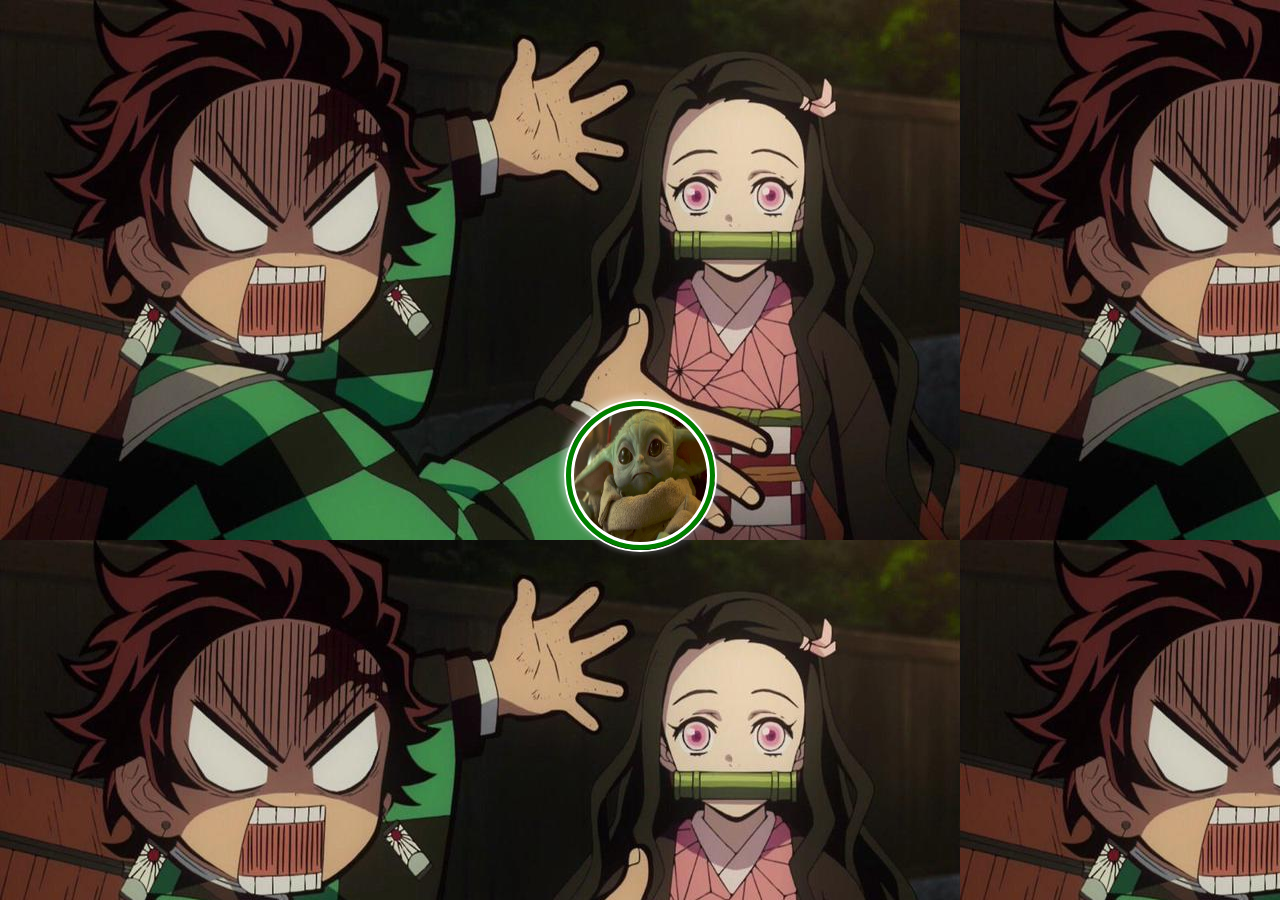
<file: profile.html>
<!DOCTYPE html>
<html>
<head>
    <title>profile</title>
    <link rel="stylesheet" href="./profile.css">
    <style>
    body{
        display:flex;
        justify-content: center;
        align-items: center;
        height: 100vh;
        width: 100vw;
        margin: 0px;
        background-image: url("images/demonslayer.jpg");
    }
</style>
</head>
<body>
    <center>
        <div class= "box">
            <img src="images/baby_yoda.jpeg"></image>
            <input type="file" name="" id="file" accept="image/*">
            <label for="file">Edit Pic</label>
            <input type="text" name="" placeholder="User Name">
            <input type="email" name="" placeholder="Email ID">
            <input type="text" name="" placeholder="Phone Number">
            <input type="text" name="" placeholder="Date of Birth">
            <input type="text" name="" placeholder="Gender">
            <button style="float: left;margin: 10px 0 0 18.2%;">Cancel</button>"
            <button style="float: right;margin: 10px 18.2% 0 0;">Done</button>"
            <a href="index.html" class="badge badge-secondary py-1 w-100">Click For Home</a>
        </div>
    </center>
</file>
<file: profile.css>
body{
background-color:#5D4954;
}
*:focus{
outline: none;
}
.box{
box-sizing: border-box;
width: 153px;
height: 153px;
border:2px solid white;
box-shadow: -3px -3px 7px #ffffff73,
3px 3px 5px rgba(94,104,121,0.288);
border-radius: 50%;
background-color:transparent;
margin-top: 50px;
overflow: hidden;
transition: all 1s;
}
.box:hover{
width: 360px;
height: 600px;
border-radius: 5px;
}
img{
box-sizing: border-box;
width:149px;
height:149px;
border-radius:50%;
margin:0;
border:5px solid green;
padding: 3px;
background-color: white;
overflow: hidden;
transition: all 1s;

}
.box:hover img{
width: 100px;
height: 100px;
margin:20px 35% ;
}
hr{
width:500px;
line-height:20px;
margin:10px 10px 10px 10px;
}
input[type="text"],
input[type="email"],
input[type="number"] {
display: block;
box-sizing: border-box;
color: black;
margin-bottom: 30px;
padding: 4px;
width: 220px;
height: 32px;
border: none;
border-bottom: 1px solid green;
font-family: 'Roboto', sans-serif;
font-weight: 400;
font-size: 15px;
transition: 0.2s ease;
background: none;
}
input[type="text"]{
margin-top: 25px;
}
input[type="text"]:focus,
input[type="email"]:focus,
input[type="number"]:focus {
border-bottom: 2px solid green;
border-bottom-right-radius:20px;
color: greenyellow;
transition: 0.2s ease;
background: black;
border-top: none;
}


button{
border:1px solid green;
background-color: black;
color:white;
height: 30px;
width: 100px;
border-radius: 5px;
left:0;
margin:0px;
transition: all .3s;
}
button:hover{
transform: scale(1.1);
background-color: #566573;
}
input[type="file"]{
display:none;
}
label{
box-sizing: border-box;
width:40px;
height:20px;
background-color: black;
color:white;
border:1px solid green;
background-color: black;
color:white;
padding: 4px;
border-radius: 2px;
}
label:hover{
background-color: #5D4954;
transform: scale(1.1);
}

.badge {
color:white;
}
</file>
